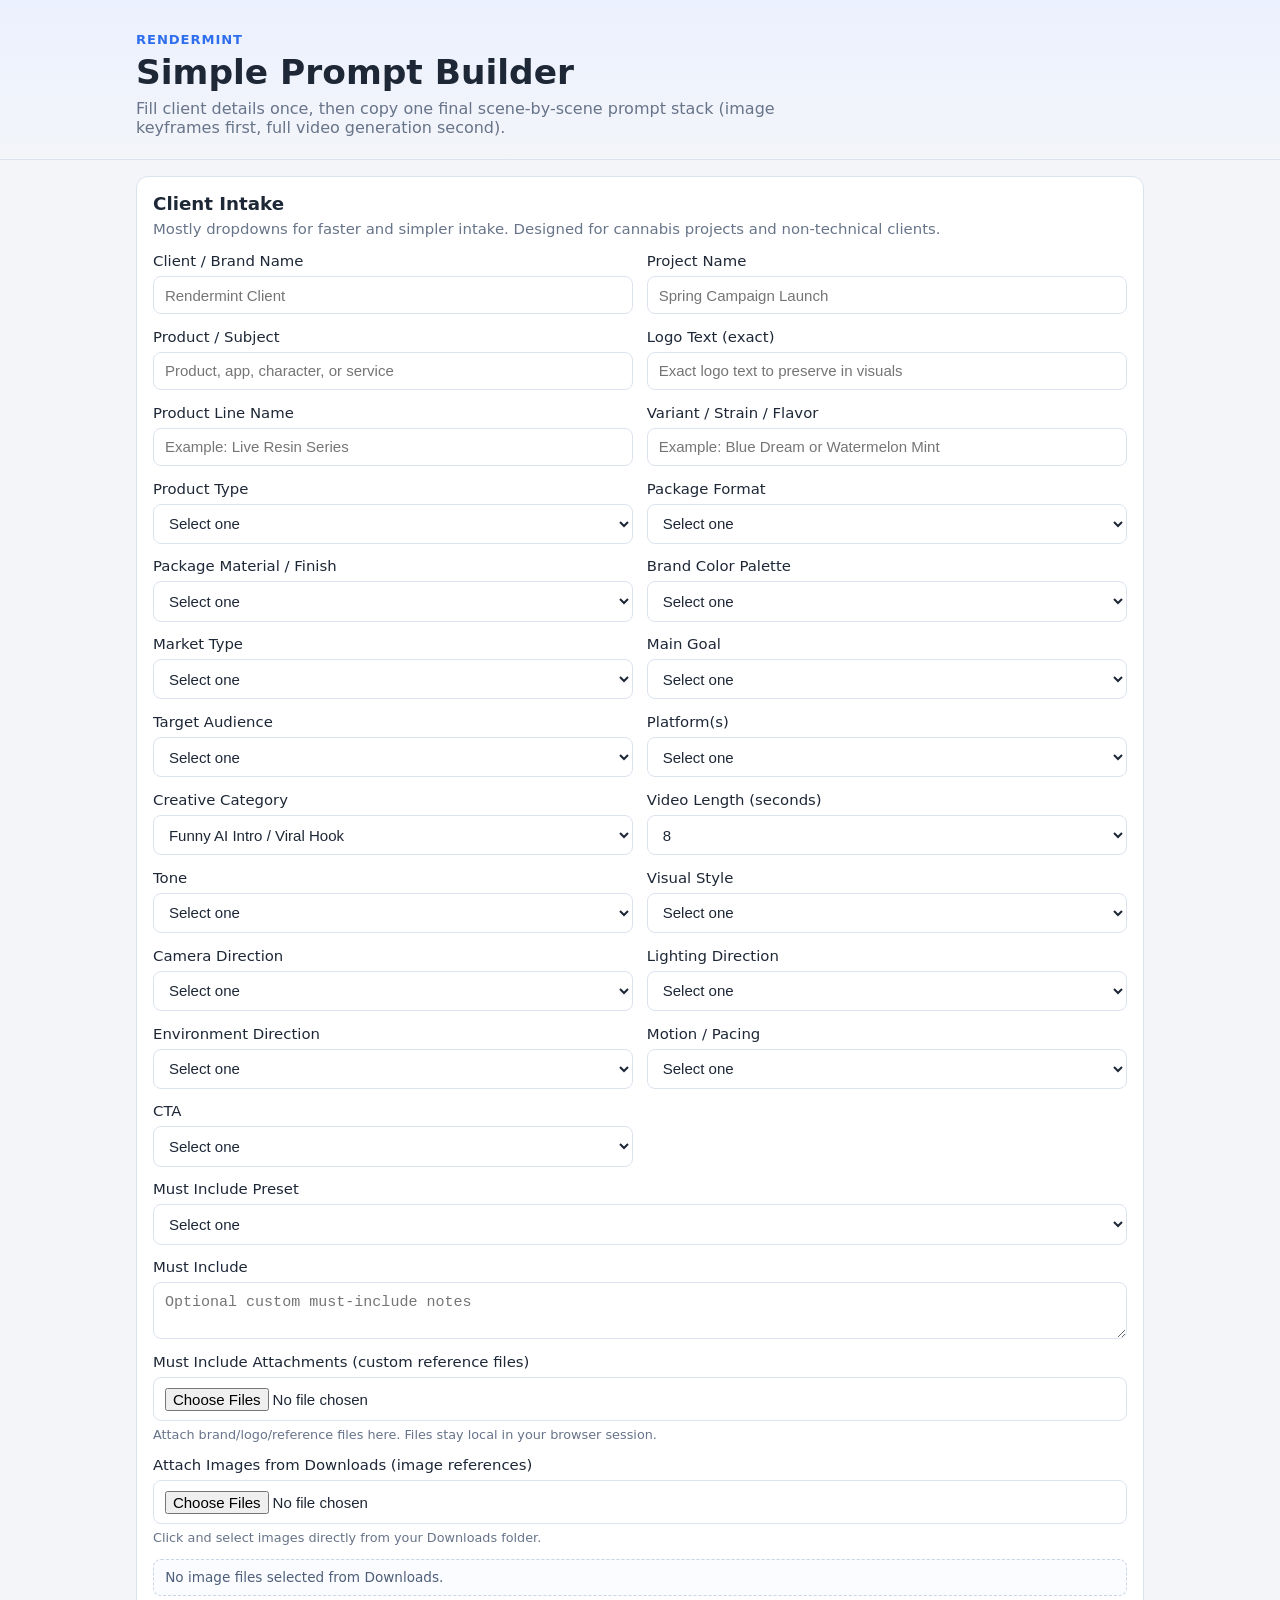
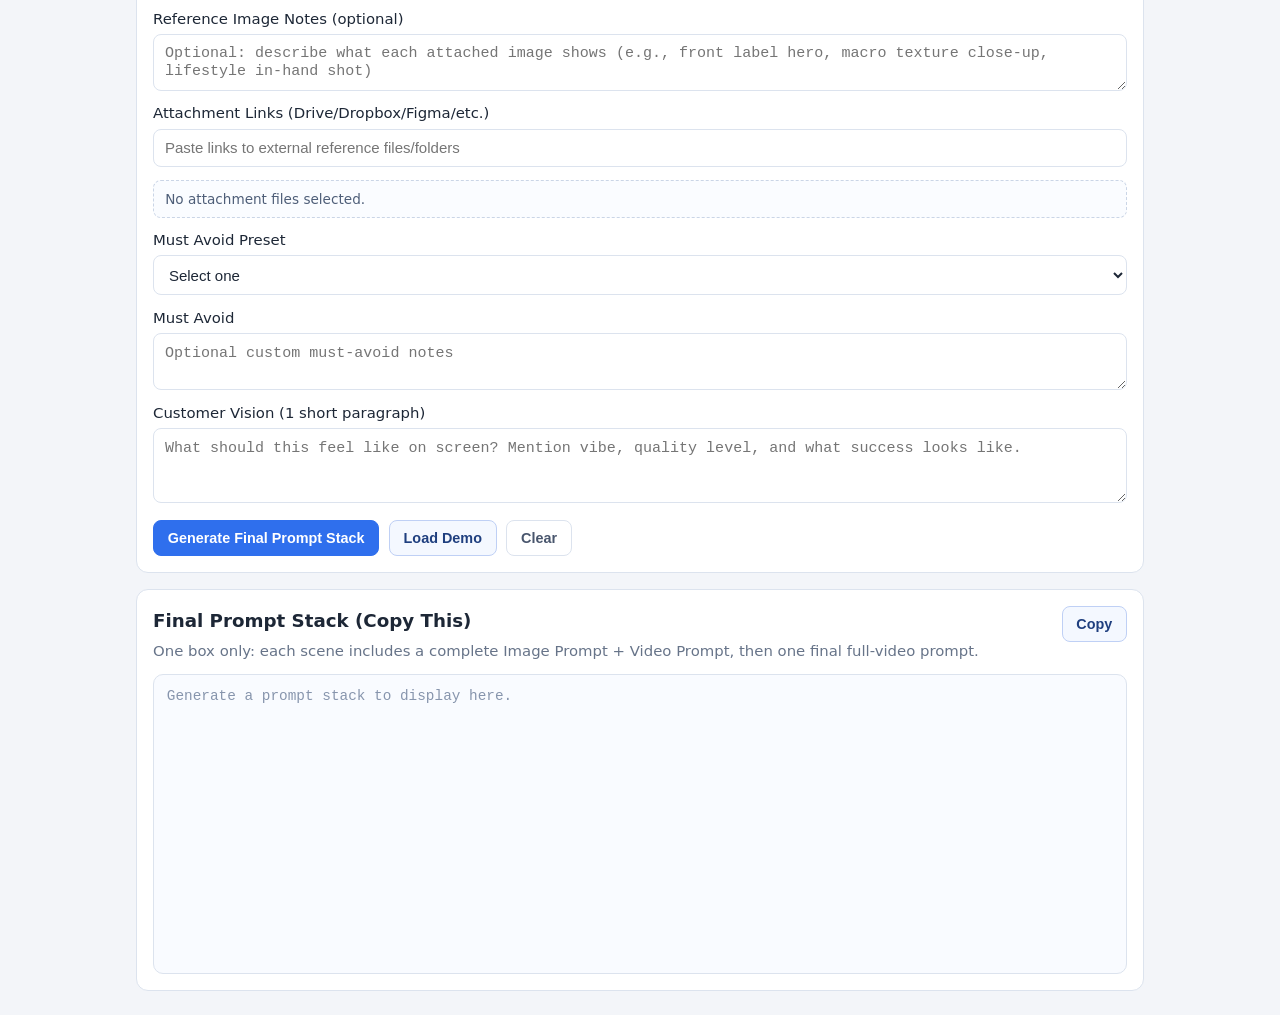
<file: index.html>
<!doctype html>
<html lang="en">
  <head>
    <meta charset="UTF-8" />
    <meta name="viewport" content="width=device-width, initial-scale=1.0" />
    <title>Rendermint Prompt Builder</title>
    <link rel="stylesheet" href="styles.css" />
  </head>
  <body>
    <header class="hero">
      <div class="container">
        <p class="eyebrow">Rendermint</p>
        <h1>Simple Prompt Builder</h1>
        <p class="subtitle">
          Fill client details once, then copy one final scene-by-scene prompt
          stack (image keyframes first, full video generation second).
        </p>
      </div>
    </header>

    <main class="container layout">
      <section class="card">
        <h2>Client Intake</h2>
        <p class="muted">
          Mostly dropdowns for faster and simpler intake. Designed for cannabis
          projects and non-technical clients.
        </p>

        <form id="intakeForm" class="form-grid">
          <label>
            Client / Brand Name
            <input id="clientName" type="text" placeholder="Rendermint Client" />
          </label>

          <label>
            Project Name
            <input id="projectName" type="text" placeholder="Spring Campaign Launch" />
          </label>

          <label>
            Product / Subject
            <input id="productName" type="text" placeholder="Product, app, character, or service" />
          </label>

          <label>
            Logo Text (exact)
            <input id="brandLogoText" type="text" placeholder="Exact logo text to preserve in visuals" />
          </label>

          <label>
            Product Line Name
            <input id="productLineName" type="text" placeholder="Example: Live Resin Series" />
          </label>

          <label>
            Variant / Strain / Flavor
            <input id="variantName" type="text" placeholder="Example: Blue Dream or Watermelon Mint" />
          </label>

          <label>
            Product Type
            <select id="productType">
              <option value="">Select one</option>
              <option value="Flower">Flower</option>
              <option value="Pre-roll">Pre-roll</option>
              <option value="Vape">Vape</option>
              <option value="Edibles">Edibles</option>
              <option value="Concentrates">Concentrates</option>
              <option value="Beverage">Beverage</option>
              <option value="Tincture/Topical">Tincture/Topical</option>
              <option value="Brand story / service">Brand story / service</option>
              <option value="App / platform">App / platform</option>
              <option value="Other">Other</option>
            </select>
          </label>

          <label>
            Package Format
            <select id="packageFormat">
              <option value="">Select one</option>
              <option value="Glass jar">Glass jar</option>
              <option value="Pouch / mylar bag">Pouch / mylar bag</option>
              <option value="Vape cartridge + box">Vape cartridge + box</option>
              <option value="Pre-roll tube">Pre-roll tube</option>
              <option value="Tin / metal case">Tin / metal case</option>
              <option value="Bottle / dropper">Bottle / dropper</option>
              <option value="Can / beverage bottle">Can / beverage bottle</option>
              <option value="Blister / carton">Blister / carton</option>
            </select>
          </label>

          <label>
            Package Material / Finish
            <select id="packageMaterial">
              <option value="">Select one</option>
              <option value="Frosted glass with matte label">Frosted glass with matte label</option>
              <option value="Glossy printed carton">Glossy printed carton</option>
              <option value="Matte soft-touch pouch">Matte soft-touch pouch</option>
              <option value="Clear plastic with clean label">Clear plastic with clean label</option>
              <option value="Anodized metal finish">Anodized metal finish</option>
              <option value="Paper texture with premium foil accents">Paper texture with premium foil accents</option>
            </select>
          </label>

          <label>
            Brand Color Palette
            <select id="brandPalette">
              <option value="">Select one</option>
              <option value="Green + black premium cannabis palette">Green + black premium cannabis palette</option>
              <option value="White + gold luxury palette">White + gold luxury palette</option>
              <option value="Black + silver modern palette">Black + silver modern palette</option>
              <option value="Earth-tone natural wellness palette">Earth-tone natural wellness palette</option>
              <option value="Bright social-first color palette">Bright social-first color palette</option>
              <option value="Custom palette from references">Custom palette from references</option>
            </select>
          </label>

          <label>
            Market Type
            <select id="marketType">
              <option value="">Select one</option>
              <option value="Adult-use recreational">Adult-use recreational</option>
              <option value="Medical cannabis">Medical cannabis</option>
              <option value="Both adult-use + medical">Both adult-use + medical</option>
              <option value="Non-cannabis general">Non-cannabis general</option>
            </select>
          </label>

          <label>
            Main Goal
            <select id="goal">
              <option value="">Select one</option>
              <option value="Drive product sales/conversions">Drive product sales/conversions</option>
              <option value="Launch a new product/strain">Launch a new product/strain</option>
              <option value="Increase brand awareness">Increase brand awareness</option>
              <option value="Promote dispensary/store traffic">Promote dispensary/store traffic</option>
              <option value="Generate app downloads/signups">Generate app downloads/signups</option>
              <option value="Educate customers on benefits/how-to">Educate customers on benefits/how-to</option>
              <option value="Other / custom goal">Other / custom goal</option>
            </select>
          </label>

          <label>
            Target Audience
            <select id="audience">
              <option value="">Select one</option>
              <option value="Adult-use consumers (21+)">Adult-use consumers (21+)</option>
              <option value="Medical cannabis patients">Medical cannabis patients</option>
              <option value="Cannabis-curious new users">Cannabis-curious new users</option>
              <option value="Dispensary shoppers">Dispensary shoppers</option>
              <option value="Budtenders and retail staff">Budtenders and retail staff</option>
              <option value="Brand partners / wholesale buyers">Brand partners / wholesale buyers</option>
              <option value="Existing customers / loyalty audience">Existing customers / loyalty audience</option>
              <option value="Mixed audience (broad 21+)">Mixed audience (broad 21+)</option>
            </select>
          </label>

          <label>
            Platform(s)
            <select id="platforms">
              <option value="">Select one</option>
              <option value="TikTok/Reels/Shorts (vertical short-form)">TikTok/Reels/Shorts (vertical short-form)</option>
              <option value="Meta Ads (Instagram/Facebook ads)">Meta Ads (Instagram/Facebook ads)</option>
              <option value="YouTube (short + long form)">YouTube (short + long form)</option>
              <option value="Website / landing page hero">Website / landing page hero</option>
              <option value="In-store display / loop">In-store display / loop</option>
              <option value="Mixed channel campaign">Mixed channel campaign</option>
            </select>
          </label>

          <label>
            Creative Category
            <select id="category">
              <option value="viral_hook">Funny AI Intro / Viral Hook</option>
              <option value="hyper_product">Hyper-Real Product</option>
              <option value="pixar_3d">Pixar-Style 3D Animation</option>
              <option value="app_brand">Cinematic App/Brand Ad</option>
              <option value="gallery_showcase">Gallery-Style Showcase</option>
              <option value="social_shortform">Social Short-Form Optimized</option>
              <option value="custom">Custom / Hybrid</option>
            </select>
          </label>

          <label>
            Video Length (seconds)
            <select id="durationSeconds">
              <option value="6">6</option>
              <option value="8" selected>8</option>
              <option value="10">10</option>
              <option value="15">15</option>
              <option value="30">30</option>
            </select>
          </label>

          <label>
            Tone
            <select id="tone">
              <option value="">Select one</option>
              <option value="Premium cinematic">Premium cinematic</option>
              <option value="Fun / humorous">Fun / humorous</option>
              <option value="Educational / informative">Educational / informative</option>
              <option value="Bold / high-energy">Bold / high-energy</option>
              <option value="Calm / wellness-focused">Calm / wellness-focused</option>
              <option value="Luxury / minimal">Luxury / minimal</option>
              <option value="Authentic / documentary-style">Authentic / documentary-style</option>
            </select>
          </label>

          <label>
            Visual Style
            <select id="style">
              <option value="">Select one</option>
              <option value="Hyper-real product commercial">Hyper-real product commercial</option>
              <option value="Handheld POV social ad">Handheld POV social ad</option>
              <option value="Pixar-style stylized 3D">Pixar-style stylized 3D</option>
              <option value="Clean studio product showcase">Clean studio product showcase</option>
              <option value="Lifestyle + product integration">Lifestyle + product integration</option>
              <option value="Gallery-style luxury showcase">Gallery-style luxury showcase</option>
              <option value="Cartoon-to-real transformation">Cartoon-to-real transformation</option>
            </select>
          </label>

          <label>
            Camera Direction
            <select id="camera">
              <option value="">Select one</option>
              <option value="Macro close-ups + slow orbit">Macro close-ups + slow orbit</option>
              <option value="Handheld eye-level social framing">Handheld eye-level social framing</option>
              <option value="Smooth cinematic dolly + hero reveal">Smooth cinematic dolly + hero reveal</option>
              <option value="Static clean product framing">Static clean product framing</option>
              <option value="Fast kinetic movement + punch-in cuts">Fast kinetic movement + punch-in cuts</option>
              <option value="Mixed camera language (auto by scene)">Mixed camera language (auto by scene)</option>
            </select>
          </label>

          <label>
            Lighting Direction
            <select id="lighting">
              <option value="">Select one</option>
              <option value="Soft studio beauty lighting">Soft studio beauty lighting</option>
              <option value="High-contrast dramatic cinematic lighting">High-contrast dramatic cinematic lighting</option>
              <option value="Natural daylight realism">Natural daylight realism</option>
              <option value="Neon stylized color lighting">Neon stylized color lighting</option>
              <option value="Clean bright commercial lighting">Clean bright commercial lighting</option>
              <option value="Moody low-key atmosphere">Moody low-key atmosphere</option>
            </select>
          </label>

          <label>
            Environment Direction
            <select id="environment">
              <option value="">Select one</option>
              <option value="Minimal studio set">Minimal studio set</option>
              <option value="Dispensary retail environment">Dispensary retail environment</option>
              <option value="Lifestyle home interior">Lifestyle home interior</option>
              <option value="Urban street / outdoor">Urban street / outdoor</option>
              <option value="Abstract CGI environment">Abstract CGI environment</option>
              <option value="Gallery / exhibition space">Gallery / exhibition space</option>
            </select>
          </label>

          <label>
            Motion / Pacing
            <select id="motion">
              <option value="">Select one</option>
              <option value="Smooth and elegant pacing">Smooth and elegant pacing</option>
              <option value="Fast retention-focused cuts">Fast retention-focused cuts</option>
              <option value="Balanced cinematic pacing">Balanced cinematic pacing</option>
              <option value="High-energy social pacing">High-energy social pacing</option>
              <option value="Slow premium reveal pacing">Slow premium reveal pacing</option>
            </select>
          </label>

          <label>
            CTA
            <select id="cta">
              <option value="">Select one</option>
              <option value="Shop now">Shop now</option>
              <option value="Order now">Order now</option>
              <option value="Find a dispensary">Find a dispensary</option>
              <option value="Learn more">Learn more</option>
              <option value="Download app">Download app</option>
              <option value="Book consultation">Book consultation</option>
              <option value="Follow for updates">Follow for updates</option>
            </select>
          </label>

          <label class="full">
            Must Include Preset
            <select id="mustIncludePreset">
              <option value="">Select one</option>
              <option value="Logo + packaging + hero product close-up">Logo + packaging + hero product close-up</option>
              <option value="Strain/product name + key potency callout">Strain/product name + key potency callout</option>
              <option value="Product in-hand lifestyle shot">Product in-hand lifestyle shot</option>
              <option value="Macro texture shot + hero end card">Macro texture shot + hero end card</option>
              <option value="Brand color palette + typography lockup">Brand color palette + typography lockup</option>
              <option value="Custom">Custom</option>
            </select>
          </label>

          <label class="full">
            Must Include
            <textarea id="mustInclude" rows="2" placeholder="Optional custom must-include notes"></textarea>
          </label>

          <label class="full">
            Must Include Attachments (custom reference files)
            <input
              id="mustIncludeAttachments"
              type="file"
              multiple
              accept=".png,.jpg,.jpeg,.webp,.gif,.mp4,.mov,.pdf,.svg,.obj,.fbx,.glb,.gltf,.usd,.usdz,.blend,.zip"
            />
            <span class="field-note">
              Attach brand/logo/reference files here. Files stay local in your browser session.
            </span>
          </label>

          <label class="full">
            Attach Images from Downloads (image references)
            <input
              id="mustIncludeImages"
              type="file"
              multiple
              accept="image/*"
            />
            <span class="field-note">
              Click and select images directly from your Downloads folder.
            </span>
          </label>

          <div id="imageAttachmentList" class="attachment-list full">
            No image files selected from Downloads.
          </div>

          <label class="full">
            Reference Image Notes (optional)
            <textarea
              id="referenceImageNotes"
              rows="2"
              placeholder="Optional: describe what each attached image shows (e.g., front label hero, macro texture close-up, lifestyle in-hand shot)"
            ></textarea>
          </label>

          <label class="full">
            Attachment Links (Drive/Dropbox/Figma/etc.)
            <input
              id="attachmentLinks"
              type="text"
              placeholder="Paste links to external reference files/folders"
            />
          </label>

          <div id="attachmentList" class="attachment-list full">
            No attachment files selected.
          </div>

          <label class="full">
            Must Avoid Preset
            <select id="mustAvoidPreset">
              <option value="">Select one</option>
              <option value="No medical cure claims">No medical cure claims</option>
              <option value="No under-21 imagery">No under-21 imagery</option>
              <option value="No visible consumption on screen">No visible consumption on screen</option>
              <option value="No cluttered text overlays">No cluttered text overlays</option>
              <option value="No oversaturated or grainy look">No oversaturated or grainy look</option>
              <option value="Custom">Custom</option>
            </select>
          </label>

          <label class="full">
            Must Avoid
            <textarea id="mustAvoid" rows="2" placeholder="Optional custom must-avoid notes"></textarea>
          </label>

          <label class="full">
            Customer Vision (1 short paragraph)
            <textarea id="vision" rows="3" placeholder="What should this feel like on screen? Mention vibe, quality level, and what success looks like."></textarea>
          </label>

          <div class="actions full">
            <button type="submit" class="btn primary">Generate Final Prompt Stack</button>
            <button type="button" id="loadDemoBtn" class="btn">Load Demo</button>
            <button type="button" id="clearBtn" class="btn ghost">Clear</button>
          </div>
        </form>
      </section>

      <section class="card">
        <div class="output-header">
          <h2>Final Prompt Stack (Copy This)</h2>
          <button id="copyBtn" type="button" class="btn">Copy</button>
        </div>
        <p class="muted">
          One box only: each scene includes a complete Image Prompt + Video
          Prompt, then one final full-video prompt.
        </p>
        <pre id="finalPromptOutput" class="output"></pre>
      </section>
    </main>

    <script src="app.js"></script>
  </body>
</html>
</file>
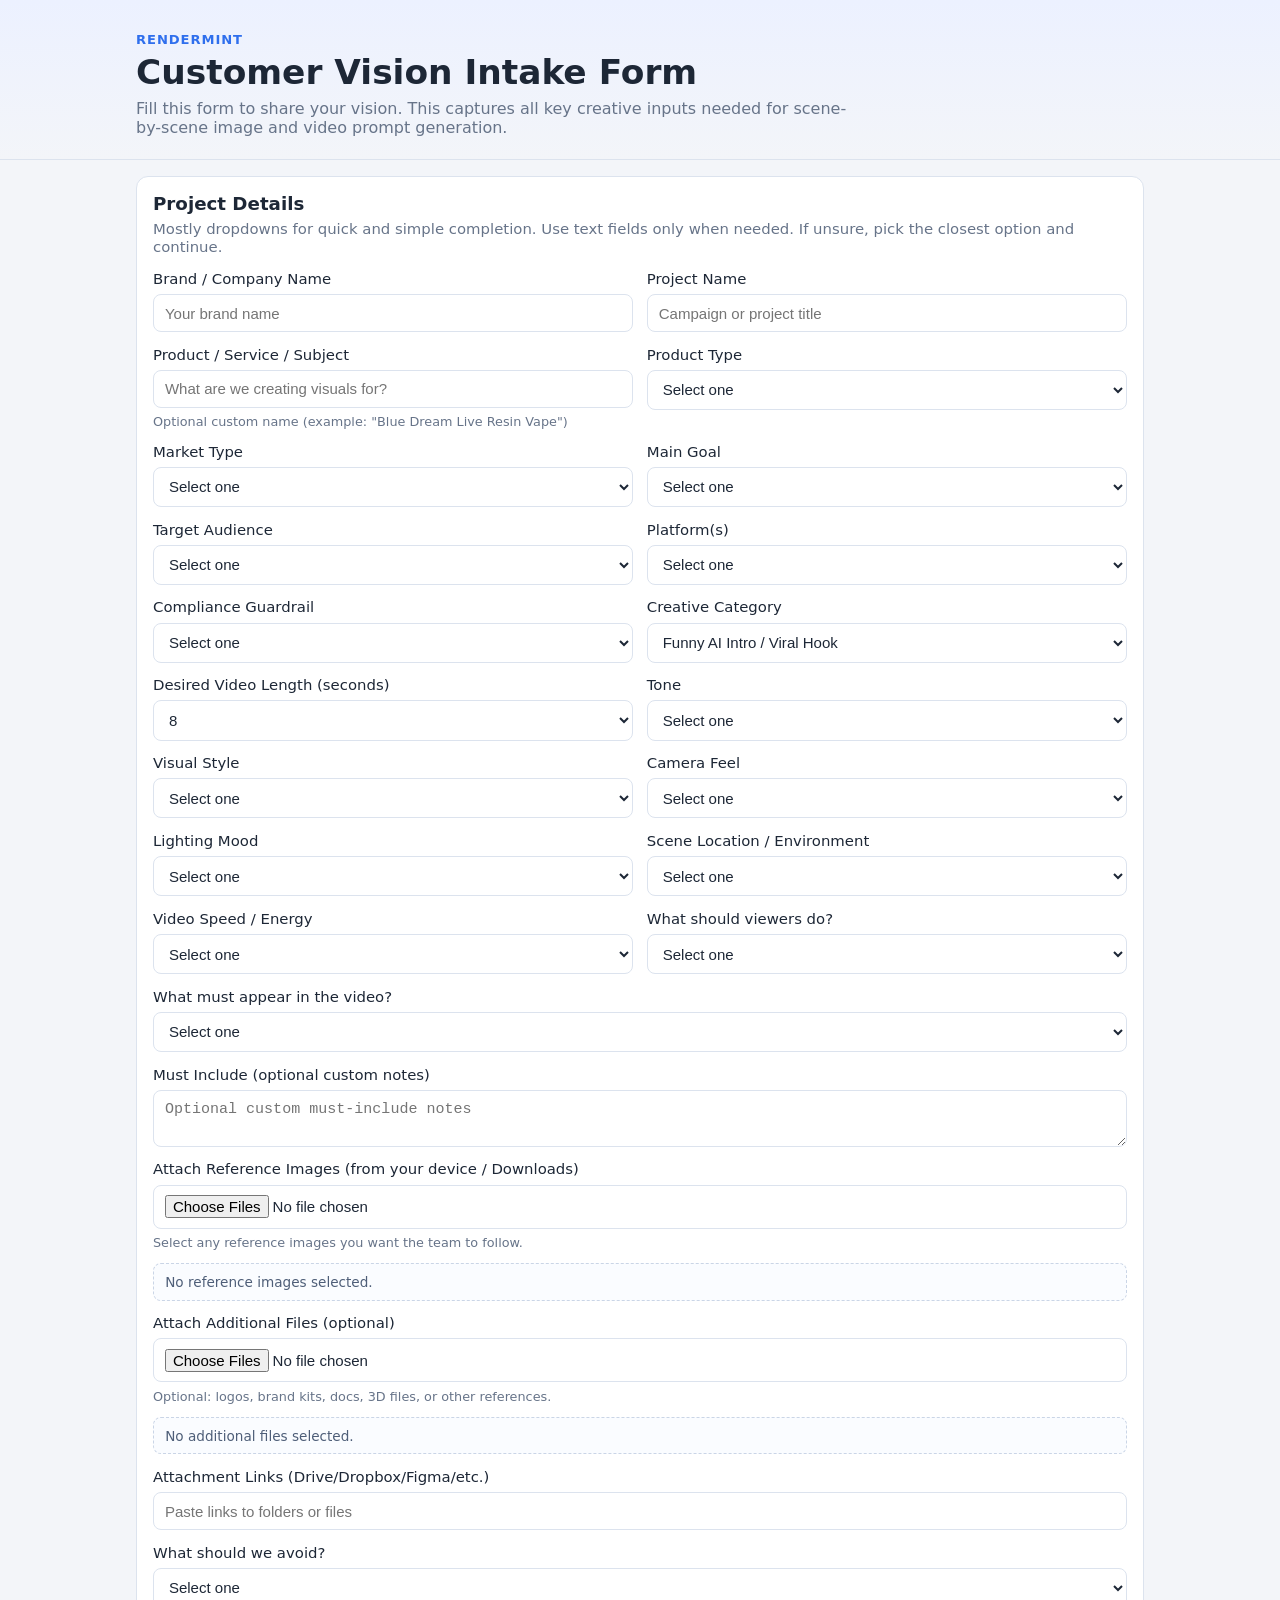
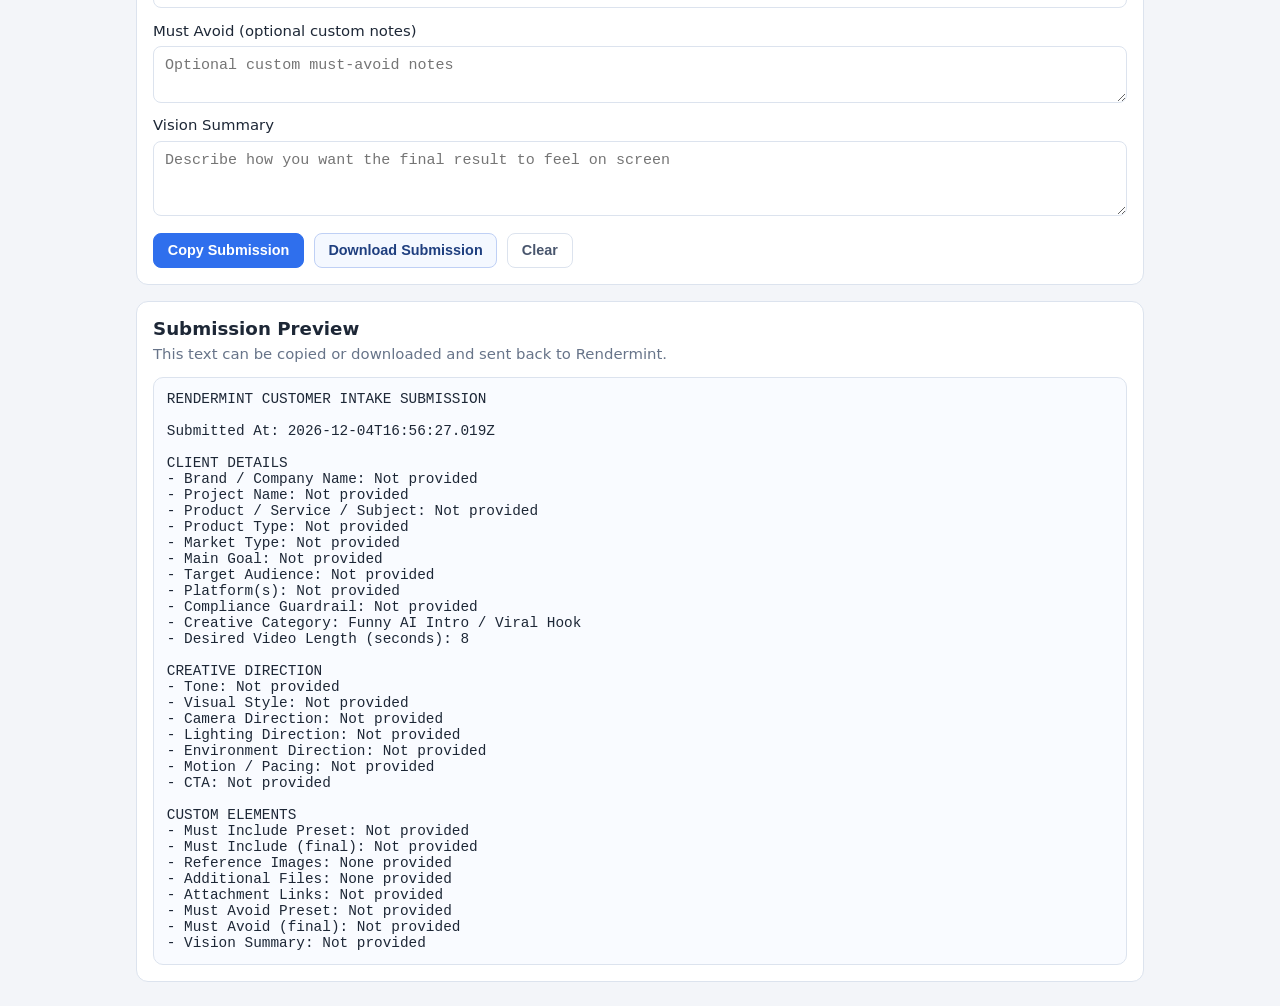
<file: client-intake.html>
<!doctype html>
<html lang="en">
  <head>
    <meta charset="UTF-8" />
    <meta name="viewport" content="width=device-width, initial-scale=1.0" />
    <title>Rendermint Customer Intake Form</title>
    <link rel="stylesheet" href="styles.css" />
  </head>
  <body>
    <header class="hero">
      <div class="container">
        <p class="eyebrow">Rendermint</p>
        <h1>Customer Vision Intake Form</h1>
        <p class="subtitle">
          Fill this form to share your vision. This captures all key creative
          inputs needed for scene-by-scene image and video prompt generation.
        </p>
      </div>
    </header>

    <main class="container layout">
      <section class="card">
        <h2>Project Details</h2>
        <p class="muted">
          Mostly dropdowns for quick and simple completion. Use text fields only
          when needed. If unsure, pick the closest option and continue.
        </p>

        <form id="customerIntakeForm" class="form-grid">
          <label>
            Brand / Company Name
            <input id="clientName" type="text" placeholder="Your brand name" />
          </label>

          <label>
            Project Name
            <input id="projectName" type="text" placeholder="Campaign or project title" />
          </label>

          <label>
            Product / Service / Subject
            <input id="productName" type="text" placeholder="What are we creating visuals for?" />
            <span class="field-note">
              Optional custom name (example: "Blue Dream Live Resin Vape")
            </span>
          </label>

          <label>
            Product Type
            <select id="productType">
              <option value="">Select one</option>
              <option value="Flower">Flower</option>
              <option value="Pre-roll">Pre-roll</option>
              <option value="Vape">Vape</option>
              <option value="Edibles">Edibles</option>
              <option value="Concentrates">Concentrates</option>
              <option value="Beverage">Beverage</option>
              <option value="Tincture/Topical">Tincture/Topical</option>
              <option value="Brand story / service">Brand story / service</option>
              <option value="App / platform">App / platform</option>
              <option value="Other">Other</option>
            </select>
          </label>

          <label>
            Market Type
            <select id="marketType">
              <option value="">Select one</option>
              <option value="Adult-use recreational">Adult-use recreational</option>
              <option value="Medical cannabis">Medical cannabis</option>
              <option value="Both adult-use + medical">Both adult-use + medical</option>
              <option value="Non-cannabis general">Non-cannabis general</option>
            </select>
          </label>

          <label>
            Main Goal
            <select id="goal">
              <option value="">Select one</option>
              <option value="Drive product sales/conversions">Drive product sales/conversions</option>
              <option value="Launch a new product/strain">Launch a new product/strain</option>
              <option value="Increase brand awareness">Increase brand awareness</option>
              <option value="Promote dispensary/store traffic">Promote dispensary/store traffic</option>
              <option value="Generate app downloads/signups">Generate app downloads/signups</option>
              <option value="Educate customers on benefits/how-to">Educate customers on benefits/how-to</option>
              <option value="Other / custom goal">Other / custom goal</option>
            </select>
          </label>

          <label>
            Target Audience
            <select id="audience">
              <option value="">Select one</option>
              <option value="Adult-use consumers (21+)">Adult-use consumers (21+)</option>
              <option value="Medical cannabis patients">Medical cannabis patients</option>
              <option value="Cannabis-curious new users">Cannabis-curious new users</option>
              <option value="Dispensary shoppers">Dispensary shoppers</option>
              <option value="Budtenders and retail staff">Budtenders and retail staff</option>
              <option value="Brand partners / wholesale buyers">Brand partners / wholesale buyers</option>
              <option value="Existing customers / loyalty audience">Existing customers / loyalty audience</option>
              <option value="Mixed audience (broad 21+)">Mixed audience (broad 21+)</option>
            </select>
          </label>

          <label>
            Platform(s)
            <select id="platforms">
              <option value="">Select one</option>
              <option value="TikTok/Reels/Shorts (vertical short-form)">TikTok/Reels/Shorts (vertical short-form)</option>
              <option value="Meta Ads (Instagram/Facebook ads)">Meta Ads (Instagram/Facebook ads)</option>
              <option value="YouTube (short + long form)">YouTube (short + long form)</option>
              <option value="Website / landing page hero">Website / landing page hero</option>
              <option value="In-store display / loop">In-store display / loop</option>
              <option value="Mixed channel campaign">Mixed channel campaign</option>
            </select>
          </label>

          <label>
            Compliance Guardrail
            <select id="compliancePreset">
              <option value="">Select one</option>
              <option value="21+ audience only language">21+ audience only language</option>
              <option value="No medical cure claims">No medical cure claims</option>
              <option value="No on-screen consumption">No on-screen consumption</option>
              <option value="Follow state-safe cannabis ad language">Follow state-safe cannabis ad language</option>
              <option value="Standard commercial compliance">Standard commercial compliance</option>
            </select>
          </label>

          <label>
            Creative Category
            <select id="category">
              <option value="viral_hook">Funny AI Intro / Viral Hook</option>
              <option value="hyper_product">Hyper-Real Product</option>
              <option value="pixar_3d">Pixar-Style 3D Animation</option>
              <option value="app_brand">Cinematic App/Brand Ad</option>
              <option value="gallery_showcase">Gallery-Style Showcase</option>
              <option value="social_shortform">Social Short-Form Optimized</option>
              <option value="custom">Custom / Hybrid</option>
            </select>
          </label>

          <label>
            Desired Video Length (seconds)
            <select id="durationSeconds">
              <option value="6">6</option>
              <option value="8" selected>8</option>
              <option value="10">10</option>
              <option value="15">15</option>
              <option value="30">30</option>
            </select>
          </label>

          <label>
            Tone
            <select id="tone">
              <option value="">Select one</option>
              <option value="Premium cinematic">Premium cinematic</option>
              <option value="Fun / humorous">Fun / humorous</option>
              <option value="Educational / informative">Educational / informative</option>
              <option value="Bold / high-energy">Bold / high-energy</option>
              <option value="Calm / wellness-focused">Calm / wellness-focused</option>
              <option value="Luxury / minimal">Luxury / minimal</option>
              <option value="Authentic / documentary-style">Authentic / documentary-style</option>
            </select>
          </label>

          <label>
            Visual Style
            <select id="style">
              <option value="">Select one</option>
              <option value="Hyper-real product commercial">Hyper-real product commercial</option>
              <option value="Handheld POV social ad">Handheld POV social ad</option>
              <option value="Pixar-style stylized 3D">Pixar-style stylized 3D</option>
              <option value="Clean studio product showcase">Clean studio product showcase</option>
              <option value="Lifestyle + product integration">Lifestyle + product integration</option>
              <option value="Gallery-style luxury showcase">Gallery-style luxury showcase</option>
              <option value="Cartoon-to-real transformation">Cartoon-to-real transformation</option>
            </select>
          </label>

          <label>
            Camera Feel
            <select id="camera">
              <option value="">Select one</option>
              <option value="Macro close-ups + slow orbit">Macro close-ups + slow orbit</option>
              <option value="Handheld eye-level social framing">Handheld eye-level social framing</option>
              <option value="Smooth cinematic dolly + hero reveal">Smooth cinematic dolly + hero reveal</option>
              <option value="Static clean product framing">Static clean product framing</option>
              <option value="Fast kinetic movement + punch-in cuts">Fast kinetic movement + punch-in cuts</option>
              <option value="Mixed camera language (auto by scene)">Mixed camera language (auto by scene)</option>
            </select>
          </label>

          <label>
            Lighting Mood
            <select id="lighting">
              <option value="">Select one</option>
              <option value="Soft studio beauty lighting">Soft studio beauty lighting</option>
              <option value="High-contrast dramatic cinematic lighting">High-contrast dramatic cinematic lighting</option>
              <option value="Natural daylight realism">Natural daylight realism</option>
              <option value="Neon stylized color lighting">Neon stylized color lighting</option>
              <option value="Clean bright commercial lighting">Clean bright commercial lighting</option>
              <option value="Moody low-key atmosphere">Moody low-key atmosphere</option>
            </select>
          </label>

          <label>
            Scene Location / Environment
            <select id="environment">
              <option value="">Select one</option>
              <option value="Minimal studio set">Minimal studio set</option>
              <option value="Dispensary retail environment">Dispensary retail environment</option>
              <option value="Lifestyle home interior">Lifestyle home interior</option>
              <option value="Urban street / outdoor">Urban street / outdoor</option>
              <option value="Abstract CGI environment">Abstract CGI environment</option>
              <option value="Gallery / exhibition space">Gallery / exhibition space</option>
            </select>
          </label>

          <label>
            Video Speed / Energy
            <select id="motion">
              <option value="">Select one</option>
              <option value="Smooth and elegant pacing">Smooth and elegant pacing</option>
              <option value="Fast retention-focused cuts">Fast retention-focused cuts</option>
              <option value="Balanced cinematic pacing">Balanced cinematic pacing</option>
              <option value="High-energy social pacing">High-energy social pacing</option>
              <option value="Slow premium reveal pacing">Slow premium reveal pacing</option>
            </select>
          </label>

          <label>
            What should viewers do?
            <select id="cta">
              <option value="">Select one</option>
              <option value="Shop now">Shop now</option>
              <option value="Order now">Order now</option>
              <option value="Find a dispensary">Find a dispensary</option>
              <option value="Learn more">Learn more</option>
              <option value="Download app">Download app</option>
              <option value="Book consultation">Book consultation</option>
              <option value="Follow for updates">Follow for updates</option>
            </select>
          </label>

          <label class="full">
            What must appear in the video?
            <select id="mustIncludePreset">
              <option value="">Select one</option>
              <option value="Logo + packaging + hero product close-up">Logo + packaging + hero product close-up</option>
              <option value="Strain/product name + key potency callout">Strain/product name + key potency callout</option>
              <option value="Product in-hand lifestyle shot">Product in-hand lifestyle shot</option>
              <option value="Macro texture shot + hero end card">Macro texture shot + hero end card</option>
              <option value="Brand color palette + typography lockup">Brand color palette + typography lockup</option>
              <option value="Custom">Custom</option>
            </select>
          </label>

          <label class="full">
            Must Include (optional custom notes)
            <textarea id="mustInclude" rows="2" placeholder="Optional custom must-include notes"></textarea>
          </label>

          <label class="full">
            Attach Reference Images (from your device / Downloads)
            <input id="mustIncludeImages" type="file" multiple accept="image/*" />
            <span class="field-note">
              Select any reference images you want the team to follow.
            </span>
          </label>

          <div id="imageAttachmentList" class="attachment-list full">
            No reference images selected.
          </div>

          <label class="full">
            Attach Additional Files (optional)
            <input
              id="mustIncludeAttachments"
              type="file"
              multiple
              accept=".png,.jpg,.jpeg,.webp,.gif,.mp4,.mov,.pdf,.svg,.obj,.fbx,.glb,.gltf,.usd,.usdz,.blend,.zip"
            />
            <span class="field-note">
              Optional: logos, brand kits, docs, 3D files, or other references.
            </span>
          </label>

          <div id="attachmentList" class="attachment-list full">
            No additional files selected.
          </div>

          <label class="full">
            Attachment Links (Drive/Dropbox/Figma/etc.)
            <input id="attachmentLinks" type="text" placeholder="Paste links to folders or files" />
          </label>

          <label class="full">
            What should we avoid?
            <select id="mustAvoidPreset">
              <option value="">Select one</option>
              <option value="No medical cure claims">No medical cure claims</option>
              <option value="No under-21 imagery">No under-21 imagery</option>
              <option value="No visible consumption on screen">No visible consumption on screen</option>
              <option value="No cluttered text overlays">No cluttered text overlays</option>
              <option value="No oversaturated or grainy look">No oversaturated or grainy look</option>
              <option value="Custom">Custom</option>
            </select>
          </label>

          <label class="full">
            Must Avoid (optional custom notes)
            <textarea id="mustAvoid" rows="2" placeholder="Optional custom must-avoid notes"></textarea>
          </label>

          <label class="full">
            Vision Summary
            <textarea id="vision" rows="3" placeholder="Describe how you want the final result to feel on screen"></textarea>
          </label>

          <div class="actions full">
            <button id="copySubmissionBtn" type="button" class="btn primary">
              Copy Submission
            </button>
            <button id="downloadSubmissionBtn" type="button" class="btn">
              Download Submission
            </button>
            <button id="clearFormBtn" type="button" class="btn ghost">
              Clear
            </button>
          </div>
        </form>
      </section>

      <section class="card">
        <h2>Submission Preview</h2>
        <p class="muted">
          This text can be copied or downloaded and sent back to Rendermint.
        </p>
        <pre id="submissionPreview" class="output"></pre>
      </section>
    </main>

    <script src="client-intake.js"></script>
  </body>
</html>
</file>
<file: styles.css>
:root {
  --bg: #f3f5f9;
  --text: #1d2736;
  --muted: #677489;
  --card: #ffffff;
  --line: #dce3ee;
  --accent: #2f6fed;
  --accent-dark: #1e52b7;
}

*,
*::before,
*::after {
  box-sizing: border-box;
}

html,
body {
  margin: 0;
  padding: 0;
  font-family: Inter, system-ui, -apple-system, Segoe UI, Roboto, Helvetica, Arial, sans-serif;
  background: var(--bg);
  color: var(--text);
}

.container {
  max-width: 1040px;
  margin: 0 auto;
  padding: 0 1rem;
}

.hero {
  background: linear-gradient(180deg, #ecf1ff 0%, #f3f5f9 100%);
  border-bottom: 1px solid var(--line);
}

.hero .container {
  padding-top: 2rem;
  padding-bottom: 1.35rem;
}

.eyebrow {
  margin: 0;
  color: var(--accent);
  font-size: 0.82rem;
  font-weight: 700;
  text-transform: uppercase;
  letter-spacing: 0.07em;
}

h1 {
  margin: 0.35rem 0 0.45rem;
  font-size: clamp(1.6rem, 3vw, 2.15rem);
  line-height: 1.15;
}

.subtitle {
  margin: 0;
  color: var(--muted);
  max-width: 70ch;
}

.layout {
  display: grid;
  gap: 1rem;
  margin-top: 1rem;
  margin-bottom: 1.5rem;
}

.card {
  background: var(--card);
  border: 1px solid var(--line);
  border-radius: 12px;
  padding: 1rem;
}

h2 {
  margin: 0 0 0.35rem;
  font-size: 1.14rem;
}

.muted {
  margin: 0 0 0.9rem;
  color: var(--muted);
  font-size: 0.93rem;
}

.field-note {
  display: block;
  color: var(--muted);
  font-size: 0.8rem;
  font-weight: 400;
}

.form-grid {
  display: grid;
  gap: 0.85rem;
}

label {
  display: flex;
  flex-direction: column;
  gap: 0.38rem;
  font-size: 0.93rem;
  font-weight: 500;
}

input,
textarea,
select {
  width: 100%;
  border: 1px solid var(--line);
  border-radius: 8px;
  padding: 0.6rem 0.68rem;
  font-size: 0.94rem;
  background: #fff;
  color: var(--text);
}

input:focus,
textarea:focus,
select:focus {
  outline: 2px solid #bad0ff;
  border-color: #8db0ff;
}

textarea {
  resize: vertical;
}

.full {
  grid-column: 1 / -1;
}

.actions {
  display: flex;
  flex-wrap: wrap;
  gap: 0.6rem;
  margin-top: 0.2rem;
}

.attachment-list {
  border: 1px dashed #cad5e6;
  border-radius: 8px;
  background: #fafcff;
  padding: 0.6rem 0.7rem;
  color: #4e5e78;
  font-size: 0.85rem;
}

.btn {
  border: 1px solid #bfd0f5;
  border-radius: 8px;
  background: #f4f8ff;
  color: #1f3f7f;
  font-size: 0.9rem;
  font-weight: 600;
  padding: 0.56rem 0.86rem;
  cursor: pointer;
}

.btn:hover {
  background: #e9f1ff;
}

.btn.primary {
  background: var(--accent);
  border-color: var(--accent);
  color: #fff;
}

.btn.primary:hover {
  background: var(--accent-dark);
  border-color: var(--accent-dark);
}

.btn.ghost {
  background: #fff;
  color: #49566d;
  border-color: var(--line);
}

.output-header {
  display: flex;
  align-items: center;
  justify-content: space-between;
  gap: 0.7rem;
}

.output {
  margin: 0;
  border: 1px solid var(--line);
  border-radius: 10px;
  background: #f9fbff;
  padding: 0.8rem;
  min-height: 300px;
  white-space: pre-wrap;
  overflow-wrap: anywhere;
  font-size: 0.9rem;
}

.output:empty::before {
  content: "Generate a prompt stack to display here.";
  color: #8795ad;
}

.copy-ok {
  border-color: #34a853 !important;
  color: #23753a !important;
}

.copy-fail {
  border-color: #d93025 !important;
  color: #9f1f18 !important;
}

@media (min-width: 780px) {
  .form-grid {
    grid-template-columns: repeat(2, minmax(0, 1fr));
  }
}
</file>
